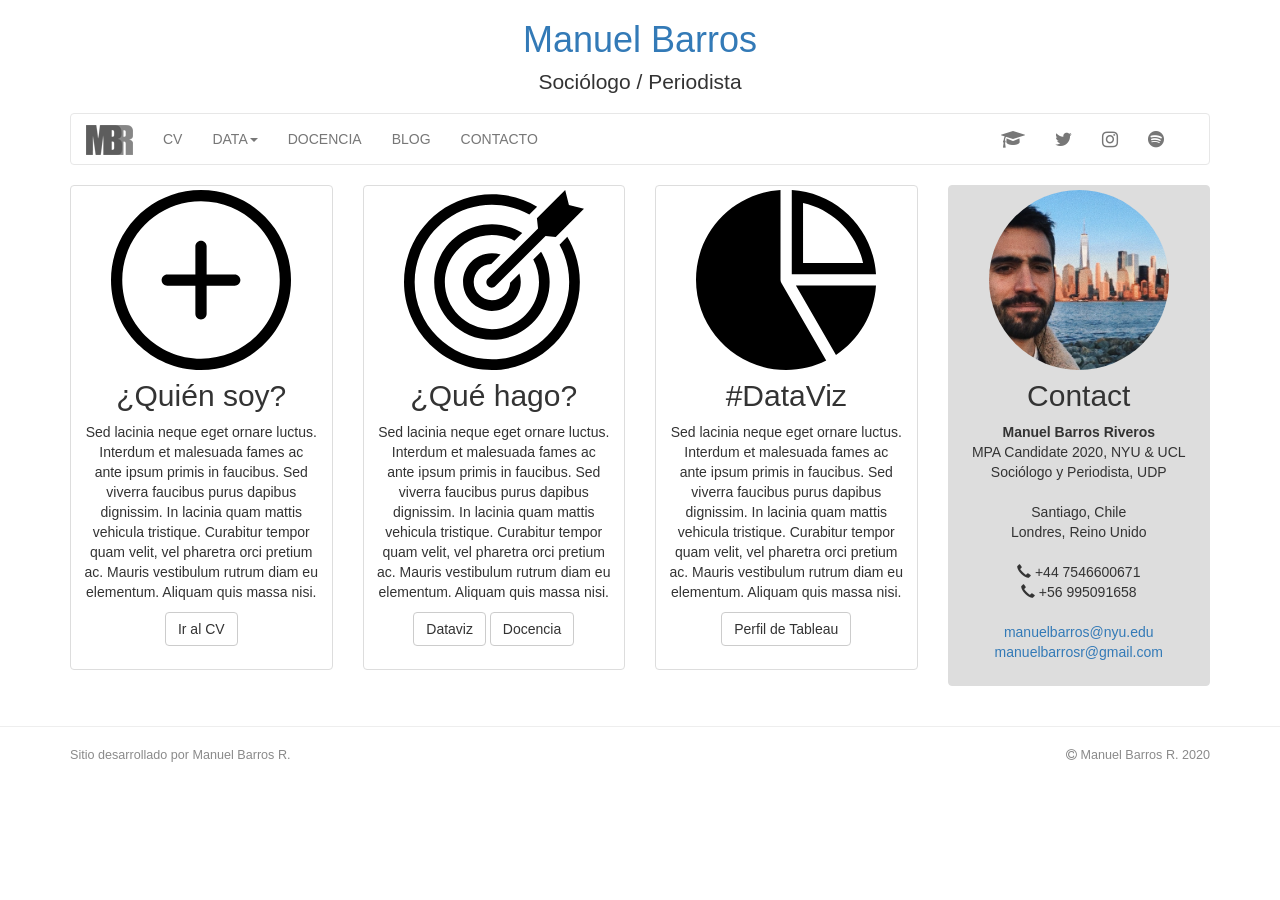
<file: index.html>
<!DOCTYPE html>
<html lang="es">
  <head>
    <meta charset="utf-8">
    <meta http-equiv="X-UA-Compatible" content="IE=edge">
    <meta name="viewport" content="width=device-width, initial-scale=1">
    <title>Manuel Barros R.</title>
    <link href="bower_components/bootstrap/dist/css/bootstrap.min.css" rel="stylesheet"> <!-- Bootstrap -->
    <link rel="stylesheet" href="https://maxcdn.bootstrapcdn.com/font-awesome/4.4.0/css/font-awesome.min.css"> <!-- Font Awesome -->
    <link rel="stylesheet" type="text/css" href="css/css.css"> <!-- CSS personal -->
  </head>

  <body>

<!-- INICIO DE LA CABECERA DEL SITIO -->

  <header>
    <div class="container">
      <div class="page-header header">
        <h1 class="text-center"><a href="index.html">Manuel Barros</a></h1>
        <h4 class="text-center subt">Sociólogo / Periodista</h4>
      </div>
      <nav class="navbar navbar-default navbar-p">
        <div class="container-fluid">
          <!-- Brand and toggle get grouped for better mobile display -->
          <div class="navbar-header">
            <button type="button" class="navbar-toggle collapsed" data-toggle="collapse" data-target="#bs-example-navbar-collapse-1" aria-expanded="false">
              <span class="sr-only">Toggle navigation</span>
              <span class="icon-bar"></span>
              <span class="icon-bar"></span>
              <span class="icon-bar"></span>
            </button>
            <a class="navbar-brand hidden-xs" href="index.html"><img src="image/logo.png" alt="logo"></a>
          </div>

          <div class="collapse navbar-collapse" id="bs-example-navbar-collapse-1">
            <ul class="nav navbar-nav">
              <li><a href="docs/cv_manuel_barros.pdf">CV</a></li>
              <li class="dropdown">
                <a href="#" class="dropdown-toggle" data-toggle="dropdown" role="button" aria-haspopup="true" aria-expanded="false">DATA<span class="caret"></span></a>
                <ul class="dropdown-menu">
                  <li><a href="dataviz.html">Visualización de Datos</a></li>
                  <li><a href="bbdd.html">Bases de datos</a></li>
                  <li role="separator" class="divider"></li>
                  <li><a href="recom.html">Softwares y recomendados</a></li>
                </ul>
              </li>
              <li><a href="docencia.html">DOCENCIA</a></li>
              <li><a href="blog.html">BLOG</a></li>
              <li><a href="contacto.html">CONTACTO</a></li>

            </ul>
            <div class="hidden-xs collapse navbar-collapse navbar-right">
              <ul class="nav navbar-nav" id="removeOnCollapse"> <!-- Desaparece en collapse -->
              <li><a href="https://udp.academia.edu/ManuelBarrosRiveros" target="_blank"><i class="fa fa-graduation-cap fa-lg"></i></a></li>
              <li><a href="http://twitter.com/manuelbarrosr" target="_blank"><i class="fa fa-twitter fa-lg"></i></a></li>
              <li><a href="http://instagram.com/manuelbarrosr" target="_blank"><i class="fa fa-instagram fa-lg"></i></a></li>
              <li><a href="https://open.spotify.com/user/50y084uqld155vvwd3cvxqb8s?si=ZfG8kcimT36vpaQzF09bIg" target="_blank"><i class="fa fa-spotify fa-lg"></i></a></li>
            </ul>
          </div><!-- /.navbar-collapse -->
        </div><!-- /.container-fluid -->
      </nav>
  </header>

<!-- FIN DE LA CABECERA -->

<!-- INICIO CUERPO DEL SITIO -->
<div class="container">
  <div class="row">

    <div class="col-sm-6 col-md-3">
      <div class="thumbnail">
        <img src="image/quiensoy.svg" height="180" width="180" alt="icono-quien-soy"class="hidden-xs">
        <div class="caption">
          <h2>¿Quién soy?</h2>
          <p>Sed lacinia neque eget ornare luctus. Interdum et malesuada fames ac ante ipsum primis in faucibus. Sed viverra faucibus purus dapibus dignissim. In lacinia quam mattis vehicula tristique. Curabitur tempor quam velit, vel pharetra orci pretium ac. Mauris vestibulum rutrum diam eu elementum. Aliquam quis massa nisi.</p>
          <p><a href="docs/cv_manuel_barros.pdf" class="btn btn-default" role="button">Ir al CV</a></p>
        </div>
      </div>
    </div>

    <div class="col-sm-6 col-md-3">
      <div class="thumbnail">
        <img src="image/quehago.svg" height="180" width="180" alt="icono-data-viz" class="hidden-xs">
        <div class="caption">
          <h2>¿Qué hago?</h2>
          <p>Sed lacinia neque eget ornare luctus. Interdum et malesuada fames ac ante ipsum primis in faucibus. Sed viverra faucibus purus dapibus dignissim. In lacinia quam mattis vehicula tristique. Curabitur tempor quam velit, vel pharetra orci pretium ac. Mauris vestibulum rutrum diam eu elementum. Aliquam quis massa nisi.</p>
          <p><a href="#" class="btn btn-default" role="button">Dataviz</a> <a href="#" class="btn btn-default" role="button">Docencia</a></p>
        </div>
      </div>
    </div>

    <div class="col-sm-6 col-md-3">
      <div class="thumbnail">
        <img src="image/dataviz.svg" height="180" width="180" alt="icono-que-hago" class="hidden-xs">
        <div class="caption">
          <h2>#DataViz</h2>
          <p>Sed lacinia neque eget ornare luctus. Interdum et malesuada fames ac ante ipsum primis in faucibus. Sed viverra faucibus purus dapibus dignissim. In lacinia quam mattis vehicula tristique. Curabitur tempor quam velit, vel pharetra orci pretium ac. Mauris vestibulum rutrum diam eu elementum. Aliquam quis massa nisi.</p>
          <p><a href="https://public.tableau.com/profile/manuel.barros#!/" class="btn btn-default" role="button">Perfil de Tableau</a></p>
        </div>
      </div>
    </div>

    <div class="col-sm-6 col-md-3">
      <div class="thumbnail datos">
        <img src="image/perfil2.jpg" height="180" width="180" alt="foto de perfil" class="fotoperfil">
        <div class="caption">
          <h2>Contact</h2>
          <p><b>Manuel Barros Riveros</b><br>MPA Candidate 2020, NYU & UCL<br>Sociólogo y Periodista, UDP<br><br>Santiago, Chile<br>Londres, Reino Unido<br><br><span class="glyphicon glyphicon-earphone"></span> +44 7546600671<br><span class="glyphicon glyphicon-earphone"></span> +56 995091658<br><br><a href="mailto:manuelbarros@nyu.edu">manuelbarros@nyu.edu</a><br><a href="mailto:manuelbarrosr@gmail.com">manuelbarrosr@gmail.com</a><br> </p>
        </div>
      </div>
    </div>

  </div>
</div>

<!-- <div class="container">
  <div class="row">

    <div class="col-sm-12 col-md-4 col-lg-3 secciones">
      <h2>¿Quién soy?</h2>
      Lorem ipsum dolor sit amet, consectetur adipisicing elit. Molestias eum commodi error assumenda? Expedita, consequuntur cumque illum ullam, inventore molestiae reiciendis minima cum non, deleniti saepe tempora nobis quibusdam laudantium.
    </div>

    <div class="col-sm-6 col-md-4 col-lg-3 secciones">
      <h2>¿Qué hago?</h2>
      Lorem ipsum dolor sit amet, consectetur adipisicing elit. Ducimus ut cumque soluta atque iure minus excepturi, vero, sunt voluptas dolores itaque, laboriosam! Odit, ea atque! Sequi optio hic fuga quibusdam.
    </div>

    <div class="col-sm-6 col-md-4 col-lg-3 secciones">
      <h2>#DataViz</h2>
      Lorem ipsum dolor sit amet, consectetur adipisicing elit. Cumque repudiandae ea doloremque nam, totam necessitatibus suscipit nihil aliquid eaque dolorum architecto nesciunt recusandae unde veritatis assumenda odit eius accusantium expedita.
    </div>

    <div class="datos col-sm-12 col-lg-3 secciones">
      <div class="photo-container">
        <img src="image/perfil.jpg" height="260" width="260" alt="" class="photo">
      </div>
      <div class="texto-datos">
        <b>Manuel José Barros Riveros</b> <br>
        Sociólogo y Periodista <br><br>

        Juan XXIII 6817, depto. 302 <br>
        Vitacura, Santiago de Chile <br>
      </div>
    </div>

  </div>
</div> -->

<!-- FIN DEL CUERPO -->

<!-- INICIO DEL FOOTER -->

<hr>
<div class="container footer">
  <div class="row">
    <div class="footer-creditos col-md-6">
      Sitio desarrollado por Manuel Barros R.
    </div>
    <div class="footer-mb1 col-md-6 hidden-sm hidden-xs">
      <i class="fa fa-copyright"></i> Manuel Barros R. 2020
    </div>
    <div class="footer-mb2 col-md-4 visible-sm visible-xs">
      <i class="fa fa-copyright"></i> Manuel Barros R. 2020
    </div>
  </div>
</div>

<!-- FIN DEL FOOTER -->

  </body>

  <script src="bower_components/jquery/dist/jquery.min.js"></script> <!-- JQuery -->
  <script src="bower_components/bootstrap/dist/js/bootstrap.min.js"></script> <!-- JS -->
  <script src="bower_components/jquery-form-validator/form-validator/jquery.form-validator.min.js"></script> <!-- Form-Validator -->
  <script>

    $(document).ready(function(){
      $.validate({
        form : '#formulario'
      });
    })

  </script>

</html>
</file>
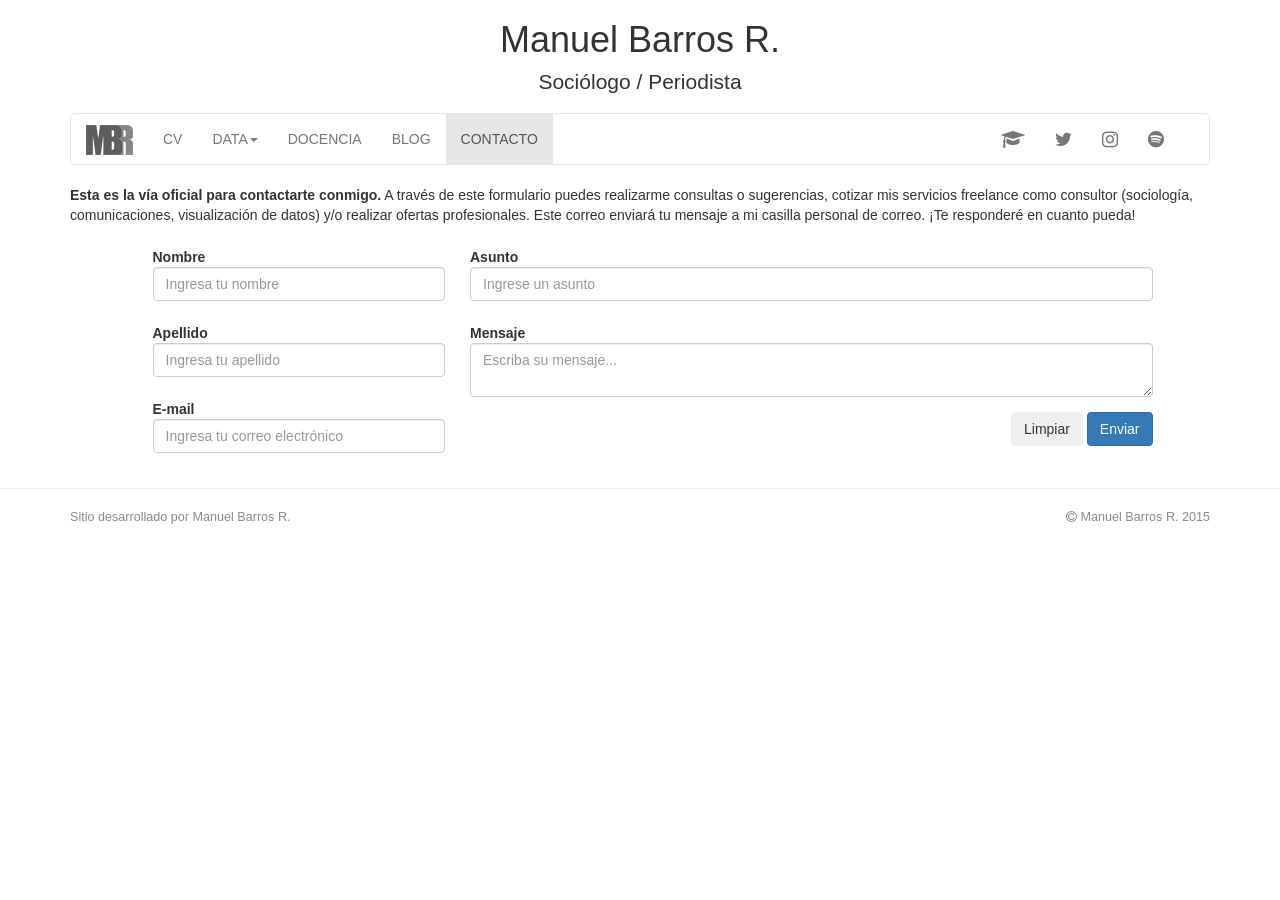
<file: contacto.html>
<!DOCTYPE html>
<html lang="es">
  <head>
    <meta charset="utf-8">
    <meta http-equiv="X-UA-Compatible" content="IE=edge">
    <meta name="viewport" content="width=device-width, initial-scale=1">
    <title>Manuel Barros R.</title>
    <link href="bower_components/bootstrap/dist/css/bootstrap.min.css" rel="stylesheet"> <!-- Bootstrap -->
    <link rel="stylesheet" href="https://maxcdn.bootstrapcdn.com/font-awesome/4.4.0/css/font-awesome.min.css"> <!-- Font Awesome -->
    <link rel="stylesheet" type="text/css" href="css/css.css"> <!-- CSS personal -->
  </head>

  <body>

<!-- INICIO DE LA CABECERA DEL SITIO -->

  <header>
    <div class="container">
      <div class="page-header header">
        <h1 class="text-center">Manuel Barros R.</h1>
        <h4 class="text-center subt">Sociólogo / Periodista</h4>
      </div>
      <nav class="navbar navbar-default navbar-p">
        <div class="container-fluid">
          <!-- Brand and toggle get grouped for better mobile display -->
          <div class="navbar-header">
            <button type="button" class="navbar-toggle collapsed" data-toggle="collapse" data-target="#bs-example-navbar-collapse-1" aria-expanded="false">
              <span class="sr-only">Toggle navigation</span>
              <span class="icon-bar"></span>
              <span class="icon-bar"></span>
              <span class="icon-bar"></span>
            </button>
            <a class="navbar-brand hidden-xs" href="index.html"><img src="image/logo.png" alt="logo"></a>
          </div>

          <div class="collapse navbar-collapse" id="bs-example-navbar-collapse-1">
            <ul class="nav navbar-nav">
              <li><a href="cv.html">CV</a></li>
              <li class="dropdown">
                <a href="#" class="dropdown-toggle" data-toggle="dropdown" role="button" aria-haspopup="true" aria-expanded="false">DATA<span class="caret"></span></a>
                <ul class="dropdown-menu">
                  <li><a href="dataviz.html">Visualización de Datos</a></li>
                  <li><a href="bbdd.html">Bases de datos</a></li>
                  <li role="separator" class="divider"></li>
                  <li><a href="recom.html">Softwares y recomendados</a></li>
                </ul>
              </li>
              <li><a href="docencia.html">DOCENCIA</a></li>
              <li><a href="blog.html">BLOG</a></li>
              <li class="active"><a href="#">CONTACTO<span class="sr-only">(current)</span></a></li>
              
            </ul>
            <div class="hidden-xs collapse navbar-collapse navbar-right">
              <ul class="nav navbar-nav" id="removeOnCollapse"> <!-- Desaparece en collapse -->
              <li><a href="https://udp.academia.edu/ManuelBarrosRiveros" target="_blank"><i class="fa fa-graduation-cap fa-lg"></i></a></li>
              <li><a href="http://twitter.com/manuelbarrosr" target="_blank"><i class="fa fa-twitter fa-lg"></i></a></li>
              <li><a href="http://instagram.com/manuelbarrosr" target="_blank"><i class="fa fa-instagram fa-lg"></i></a></li>
              <li><a href="https://play.spotify.com/user/1220115622" target="_blank"><i class="fa fa-spotify fa-lg"></i></a></li>
            </ul>
          </div><!-- /.navbar-collapse -->
        </div><!-- /.container-fluid -->
      </nav>
  </header>

<!-- FIN DE LA CABECERA -->

<!-- INICIO CUERPO DEL SITIO -->

<div class="container textt">
  <div class="row">
    <div class="col-md-12">
      <b>Esta es la vía oficial para contactarte conmigo.</b> A través de este formulario puedes realizarme consultas o sugerencias, cotizar mis servicios freelance como consultor (sociología, comunicaciones, visualización de datos) y/o realizar ofertas profesionales. Este correo enviará tu mensaje a mi casilla personal de correo. ¡Te responderé en cuanto pueda!
    </div>
  </div>
</div>

<div class="container">
      <div class="row">

        <form class="form-horizontal" id="formulario">
        <fieldset>

        <div class="form1 col-md-3 col-md-offset-1 col-sm-10 col-sm-offset-1 col-xs-10 col-xs-offset-1">

        <div class="form-group">
          <label class="control-label" id="nombre" for="nombre">Nombre</label>  
          <div class="">
          <input id="nombre" name="nombre" type="text" placeholder="Ingresa tu nombre" class="form-control input-md" data-validation="length alphanumeric" data-validation-length="2-50" data-validation-error-msg="Ingrese un nombre válido (Entre 2 y 50 caracteres)">
            
          </div>
        </div>

        <div class="form-group">
          <label class=" control-label" for="apellido">Apellido</label>  
          <div class="">
          <input id="apellido" name="apellido" type="text" placeholder="Ingresa tu apellido" class="form-control input-md" data-validation="required" data-validation-error-msg="Ingrese un apellido válido">
            
          </div>
        </div>

        <div class="form-group">
          <label class=" control-label" for="email">E-mail</label>  
          <div class="">
          <input id="email" name="email" type="text" placeholder="Ingresa tu correo electrónico" class="form-control input-md" data-validation="email" data-validation-error-msg="Ingrese una dirección de correo válida">
          </div>
        </div>
        </div>

        <div class="col-md-7 col-md-offset-0 col-sm-10 col-sm-offset-1 col-xs-10 col-xs-offset-1">

        <div class="form-group">
          <label class="control-label" for="asunto">Asunto</label>  
          <div class="">
          <input id="asunto" name="asunto" type="text" placeholder="Ingrese un asunto" class="form-control input-md" data-validation="required" data-validation-error-msg="Ingrese un asunto">        
          </div>
        </div>

        <div class="form-group">
          <label class=" control-label" for="contenido">Mensaje</label>
          <div class="">                     
            <textarea class="form-control" id="contenido" placeholder="Escriba su mensaje..." name="contenido" data-validation="length" data-validation-length="10-200" data-validation-error-msg="El mensaje debe ser de entre 10 y 200 caracteres"></textarea>
          </div>
        </div>

          <div class="form-group pull-right">
            <input type="reset" value="Limpiar" name="boton" class="btn btn-secondary"id="btn">
            <input type="submit" value="Enviar" name="boton" class="btn btn-primary"id="btn">
          </div>
        </div>
        
        </fieldset>
        </form>
          
        </div>
      </div>
    </div>

<!-- FIN DEL CUERPO -->

<!-- INICIO DEL FOOTER -->

<hr>
<div class="container footer">
  <div class="row">
    <div class="footer-creditos col-md-6">
      Sitio desarrollado por Manuel Barros R.
    </div>
    <div class="footer-mb1 col-md-6 hidden-sm hidden-xs">
      <i class="fa fa-copyright"></i> Manuel Barros R. 2015
    </div>
    <div class="footer-mb2 col-md-4 visible-sm visible-xs">
      <i class="fa fa-copyright"></i> Manuel Barros R. 2015
    </div>
  </div>
</div>

<!-- FIN DEL FOOTER -->

  </body>

  <script src="bower_components/jquery/dist/jquery.min.js"></script> <!-- JQuery -->
  <script src="bower_components/bootstrap/dist/js/bootstrap.min.js"></script> <!-- JS -->
  <script src="bower_components/jquery-form-validator/form-validator/jquery.form-validator.min.js"></script> <!-- Form-Validator -->
  <script>

    $(document).ready(function(){
      $.validate({
        form : '#formulario'
      });
    })

  </script>

</html>
</file>
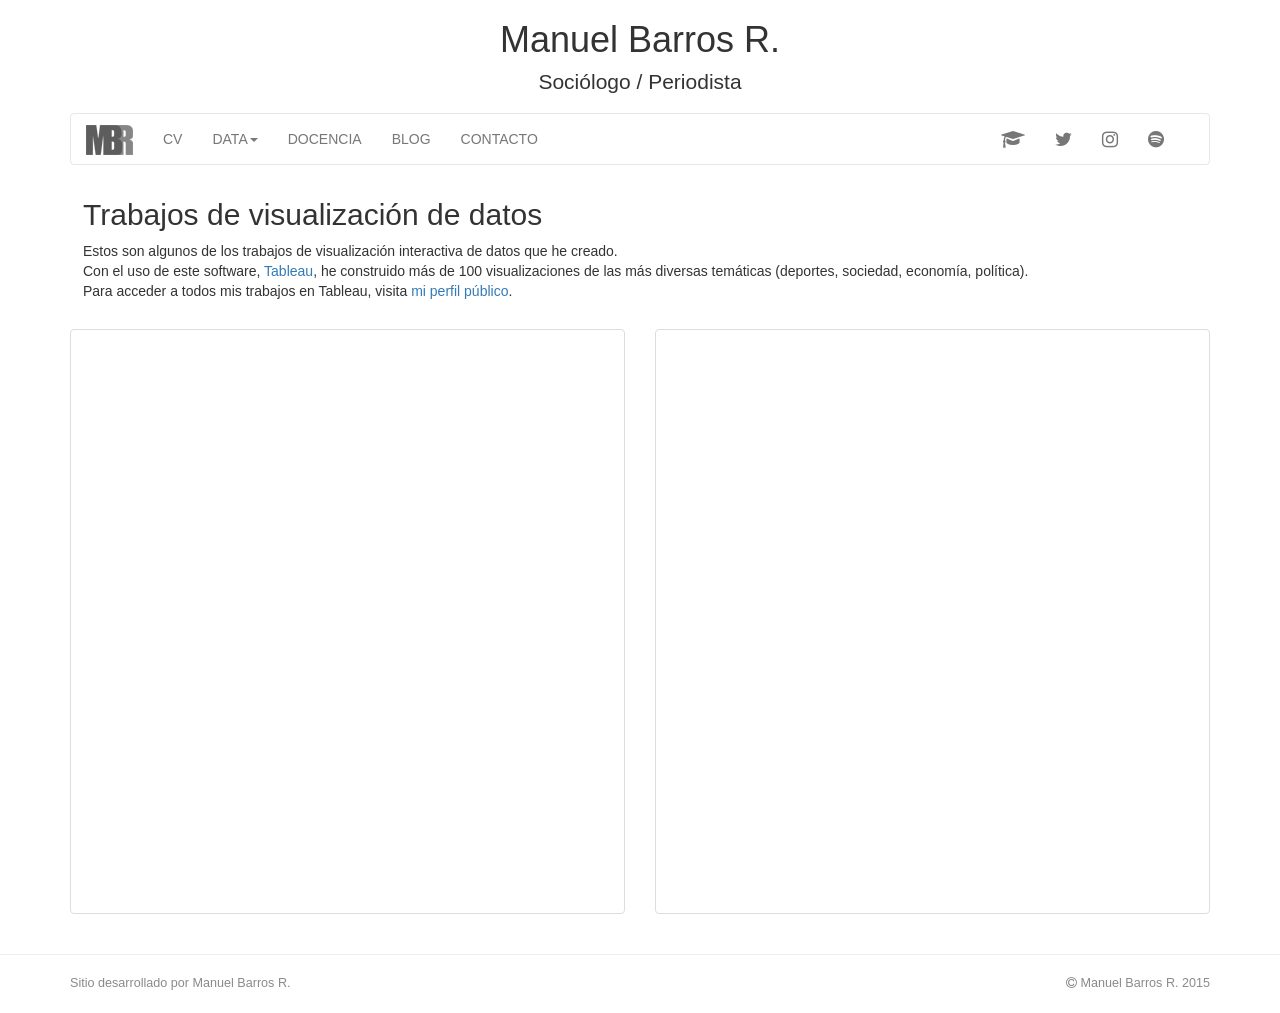
<file: dataviz.html>
<!DOCTYPE html>
<html lang="es">
  <head>
    <meta charset="utf-8">
    <meta http-equiv="X-UA-Compatible" content="IE=edge">
    <meta name="viewport" content="width=device-width, initial-scale=1">
    <title>Manuel Barros R.</title>
    <link href="bower_components/bootstrap/dist/css/bootstrap.min.css" rel="stylesheet"> <!-- Bootstrap -->
    <link rel="stylesheet" href="https://maxcdn.bootstrapcdn.com/font-awesome/4.4.0/css/font-awesome.min.css"> <!-- Font Awesome -->
    <link rel="stylesheet" type="text/css" href="css/css.css"> <!-- CSS personal -->
  </head>

  <body>

<!-- INICIO DE LA CABECERA DEL SITIO -->

  <header>
    <div class="container">
      <div class="page-header header">
        <h1 class="text-center">Manuel Barros R.</h1>
        <h4 class="text-center subt">Sociólogo / Periodista</h4>
      </div>
      <nav class="navbar navbar-default navbar-p">
        <div class="container-fluid">
          <!-- Brand and toggle get grouped for better mobile display -->
          <div class="navbar-header">
            <button type="button" class="navbar-toggle collapsed" data-toggle="collapse" data-target="#bs-example-navbar-collapse-1" aria-expanded="false">
              <span class="sr-only">Toggle navigation</span>
              <span class="icon-bar"></span>
              <span class="icon-bar"></span>
              <span class="icon-bar"></span>
            </button>
            <a class="navbar-brand hidden-xs" href="index.html"><img src="image/logo.png" alt="logo"></a>
          </div>

          <div class="collapse navbar-collapse" id="bs-example-navbar-collapse-1">
            <ul class="nav navbar-nav">
              <li><a href="cv.html">CV</a></li>
              <li class="dropdown">
                <a href="#" class="dropdown-toggle" data-toggle="dropdown" role="button" aria-haspopup="true" aria-expanded="false">DATA<span class="caret"></span></a>
                <ul class="dropdown-menu">
                  <li><a href="dataviz.html">Visualización de Datos</a></li>
                  <li><a href="bbdd.html">Bases de datos</a></li>
                  <li role="separator" class="divider"></li>
                  <li><a href="recom.html">Softwares y recomendados</a></li>
                </ul>
              </li>
              <li><a href="docencia.html">DOCENCIA</a></li>
              <li><a href="blog.html">BLOG</a></li>
              <li><a href="contacto.html">CONTACTO</a></li>
              
            </ul>
            <div class="hidden-xs collapse navbar-collapse navbar-right">
              <ul class="nav navbar-nav" id="removeOnCollapse"> <!-- Desaparece en collapse -->
              <li><a href="https://udp.academia.edu/ManuelBarrosRiveros" target="_blank"><i class="fa fa-graduation-cap fa-lg"></i></a></li>
              <li><a href="http://twitter.com/manuelbarrosr" target="_blank"><i class="fa fa-twitter fa-lg"></i></a></li>
              <li><a href="http://instagram.com/manuelbarrosr" target="_blank"><i class="fa fa-instagram fa-lg"></i></a></li>
              <li><a href="https://public.tableau.com/profile/manuel.barros#!/" target="_blank"><i class="fa fa-spotify fa-lg"></i></a></li>
            </ul>
          </div><!-- /.navbar-collapse -->
        </div><!-- /.container-fluid -->
      </nav>
  </header>

<!-- FIN DE LA CABECERA -->

<!-- INICIO CUERPO DEL SITIO -->
<div class="container">
  <div class="row">

    <div class="col-sm-12 col-md-12">
      <div class="thumbnail title-dataviz">  
        <div class="caption">
          <h2>Trabajos de visualización de datos</h2>
          <p>Estos son algunos de los trabajos de visualización interactiva de datos que he creado.<br>Con el uso de este software, <a href="https://public.tableau.com">Tableau</a>, he construido más de 100 visualizaciones de las más diversas temáticas (deportes, sociedad, economía, política).<br>Para acceder a todos mis trabajos en Tableau, visita <a href="https://public.tableau.com/profile/manuel.barros#!/">mi perfil público</a>.</p>
        </div>
      </div>
    </div>

    <div class="col-sm-6 col-md-6">
      <div class="thumbnail">
        <iframe frameborder="0" height="570" scrolling="no" src="https://public.tableau.com/views/Atropellos2013-sitio/Dashboard1?:embed=y&:display_count=yes&:showTabs=y&amp;:showVizHome=no" width="100%"></iframe>
      </div>
    </div>

    <div class="col-sm-6 col-md-6">
      <div class="thumbnail">
        <iframe frameborder="0" height="570" scrolling="no" src="https://public.tableau.com/views/FarmaciasenSantiago-sitio/Dashboard3?:embed=y&:display_count=yes&:showTabs=y&amp;:showVizHome=no" width="100%"></iframe>
      </div>
    </div>

  </div>
</div>

<!-- <div class="container">
  <div class="row">

    <div class="col-sm-12 col-md-4 col-lg-3 secciones">
      <h2>¿Quién soy?</h2>
      Lorem ipsum dolor sit amet, consectetur adipisicing elit. Molestias eum commodi error assumenda? Expedita, consequuntur cumque illum ullam, inventore molestiae reiciendis minima cum non, deleniti saepe tempora nobis quibusdam laudantium.
    </div>

    <div class="col-sm-6 col-md-4 col-lg-3 secciones">
      <h2>¿Qué hago?</h2>
      Lorem ipsum dolor sit amet, consectetur adipisicing elit. Ducimus ut cumque soluta atque iure minus excepturi, vero, sunt voluptas dolores itaque, laboriosam! Odit, ea atque! Sequi optio hic fuga quibusdam.
    </div>

    <div class="col-sm-6 col-md-4 col-lg-3 secciones">
      <h2>#DataViz</h2>
      Lorem ipsum dolor sit amet, consectetur adipisicing elit. Cumque repudiandae ea doloremque nam, totam necessitatibus suscipit nihil aliquid eaque dolorum architecto nesciunt recusandae unde veritatis assumenda odit eius accusantium expedita.
    </div>

    <div class="datos col-sm-12 col-lg-3 secciones">
      <div class="photo-container"> 
        <img src="image/perfil.jpg" height="260" width="260" alt="" class="photo">
      </div>
      <div class="texto-datos">
        <b>Manuel José Barros Riveros</b> <br>
        Sociólogo y Periodista <br><br>

        Juan XXIII 6817, depto. 302 <br>
        Vitacura, Santiago de Chile <br>
      </div>
    </div>

  </div>
</div> -->

<!-- FIN DEL CUERPO -->

<!-- INICIO DEL FOOTER -->

<hr>
<div class="container footer">
  <div class="row">
    <div class="footer-creditos col-md-6">
      Sitio desarrollado por Manuel Barros R.
    </div>
    <div class="footer-mb1 col-md-6 hidden-sm hidden-xs">
      <i class="fa fa-copyright"></i> Manuel Barros R. 2015
    </div>
    <div class="footer-mb2 col-md-4 visible-sm visible-xs">
      <i class="fa fa-copyright"></i> Manuel Barros R. 2015
    </div>
  </div>
</div>

<!-- FIN DEL FOOTER -->

  </body>

  <script src="bower_components/jquery/dist/jquery.min.js"></script> <!-- JQuery -->
  <script src="bower_components/bootstrap/dist/js/bootstrap.min.js"></script> <!-- JS -->
  <script src="bower_components/jquery-form-validator/form-validator/jquery.form-validator.min.js"></script> <!-- Form-Validator -->
  <script>

    $(document).ready(function(){
      $.validate({
        form : '#formulario'
      });
    })

  </script>

</html>
</file>
<file: css/css.css>
/*CABECERA*/

.subt{
font-weight: lighter;
font-size: 1.5em;
}

.navbar-p {
background-color: #FFF;
}

.page-header {
margin-top: 10px;
padding-bottom: 0px;
border-bottom: none;
}

.navbar-header {
margin-top: -4px;
}

.subtseparator {
font-size: 1em;
}

/*CUERPO INDEX*/

.caption h2 {
	margin-top: 0px;
	text-align: center;
}

.caption p {
	text-align: center;
}

.fotoperfil {
	border-radius: 50%;
}

/*SECCIÓN DATOS INDEX*/

.datos {
	background-color: #ddd;
}

br {
   margin: 1px;
}

.photo-container{
	text-transform: uppercase;
}

.photo{
	margin-top: 10px;
	margin-bottom: 10px;
}

.texto-datos {
	margin-bottom: 5px;
}

/*DATAVIZ*/

.title-dataviz {
	border: 0px;
	margin-bottom: 5px;
}

.title-dataviz p {
	text-align: left;
}

.title-dataviz h2 {
	text-align: left;
}

/*TEXTO SUBSITIO CONTACTO*/

.textt {
margin-bottom: 15px;
}

/*FORMULARIO CONTACTO*/

.form1 {
margin-right: 25px;
}

/*FOOTER*/

.footer {
margin-bottom: 20px;
}

.footer-creditos {
font-size: 0.9em;
color: #8a8a8a;
}

.footer-flecha {
text-align: center;
color: #8a8a8a;
}

.footer-mb1 {
font-size: 0.9em;
text-align: right;
color: #8a8a8a;
}

.footer-mb2 {
font-size: 0.9em;
color: #8a8a8a;
}
</file>
